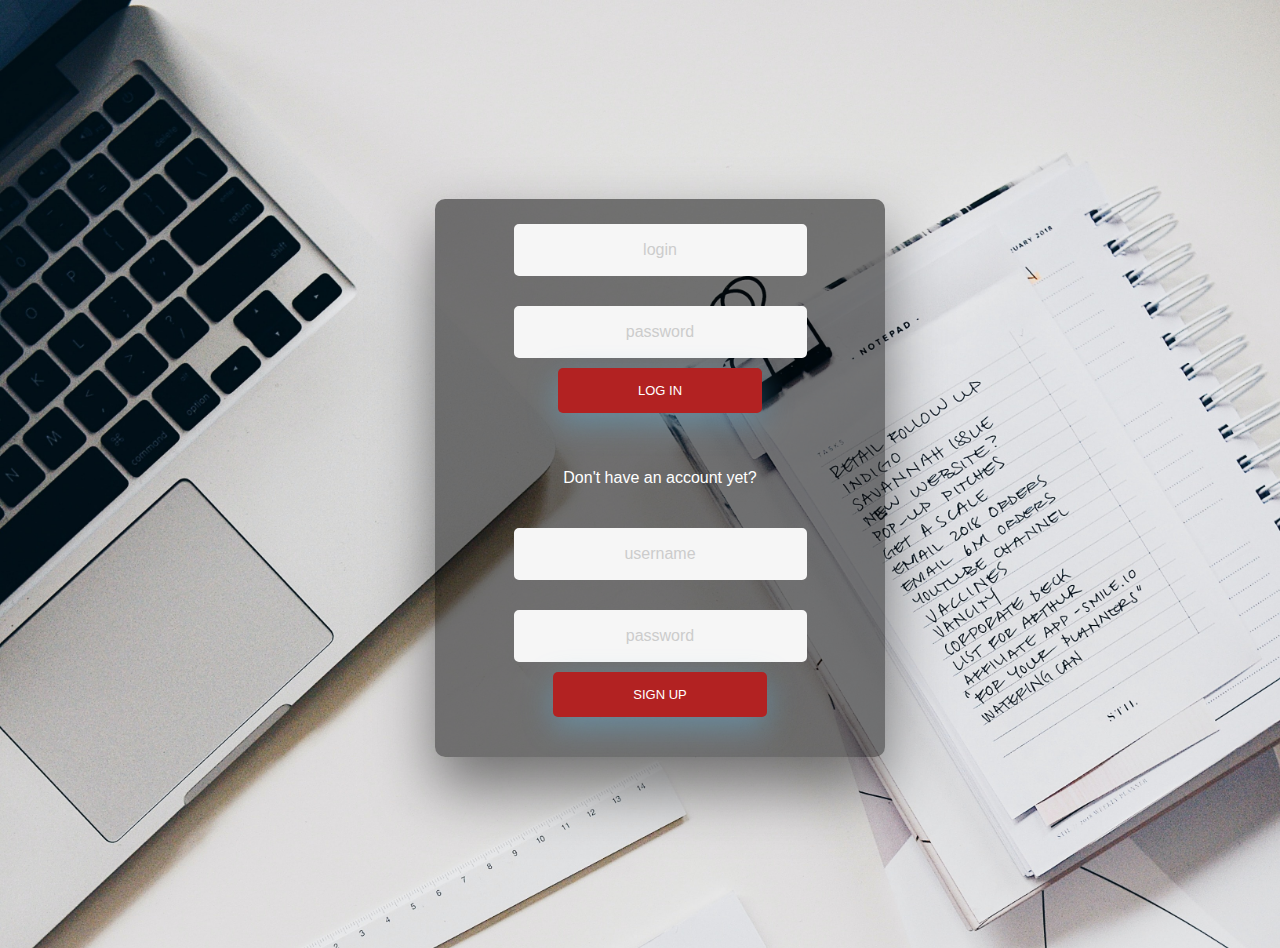
<file: index.html>
<!DOCTYPE html>
<html lang="en">
  <head>
    <meta name="viewport" content="width=device-width, initial-scale=1.0">
    <link rel="stylesheet" type="text/css" href="main.css">
    <script src="login.js"></script>
    <meta charset="UTF-8">
    <title>To Do List - Log In</title>
  </head>
  <div class="wrapper">
  <div id="formContent">
  <!-- Login Form -->
  <form id='account' method="post">
    <input type="text" id="loginusername"  name="username" placeholder="login">
    <input type="password" id="loginpassword" name="password" placeholder="password">
    <input type="submit" class="fadeIn fourth" value="Log In" id="login">
  </form>
    <p class='loginstyle'> Don't have an account yet?</p>
  <form id="form" class="form" method="post">
      <input type="text" id="registerusername"  name="username" placeholder="username">
      <input type="password" id="registerpassword" name="password" placeholder="password">
      <input type="submit" class="fadeIn fourth" id="register" value="Sign Up">
  </form>
  </div>
  </div>
</html>
</file>
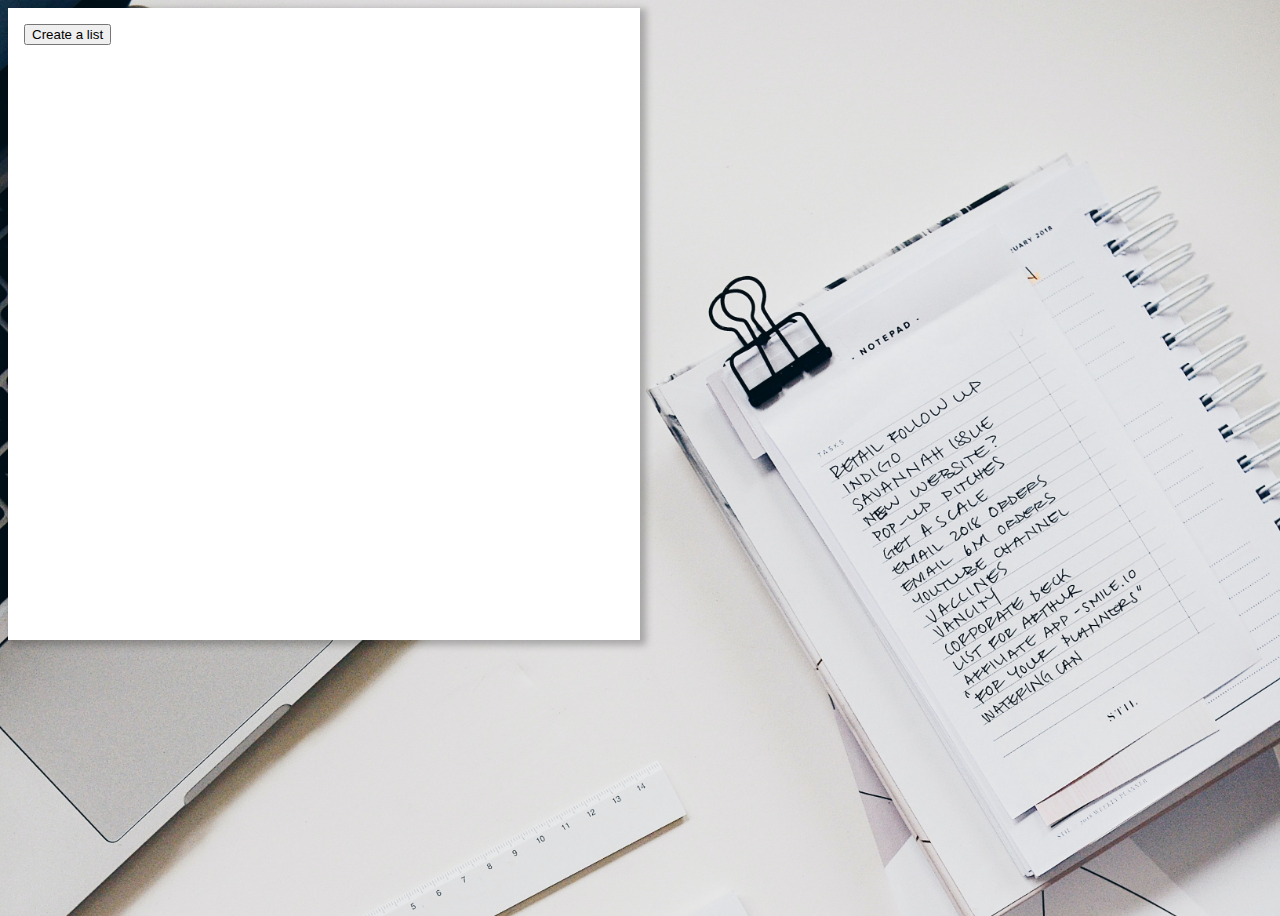
<file: todo.html>
<!DOCTYPE html>
<html lang="en">
  <head>
    <meta name="viewport" content="width=device-width, initial-scale=1.0">
    <link rel="stylesheet" type="text/css" href="main.css">
    <script src="app.js"></script>
    <meta charset="UTF-8">
    <title>To Do List</title>
  </head>
  
  <div class="container">
    <div style="display:none;" class="createList" id="showList">
    <label class="form__label" for="todo">Add List</label>
    <input type="text" name="task" class="form__input"
           type="text" 
           id="todo" 
           name="to-do"
           size="30"
           required>
      <button type="submit" name="submit" id="list" class="button"><span>Add a List</span></button>
    </div>
    <button type="submit" name="submit"  id="add_btn" class="button"><span>Create a list</span></button>
  </div>
</html>
</file>
<file: main.css>
body {
  font-family: "Poppins", sans-serif;
  height: 100vh;
  background-image: url(images/background.png);
  background-repeat: no-repeat;
  background-size: cover;
  -moz-background-size: cover;
  -o-background-size: cover;
}



.wrapper {
  display: flex;
  align-items: center;
  flex-direction: column;
  justify-content: center;
  width: 100%;
  min-height: 100%;
  padding: 20px;
 

}

#formContent {
  -webkit-border-radius: 10px 10px 10px 10px;
  border-radius: 10px 10px 10px 10px;
  background: rgba(0,0,0,0.5);
  padding: 30px;
  width: 90%;
  max-width: 450px;
  position: relative;
  padding: 0px;
  -webkit-box-shadow: 0 30px 60px 0 rgba(0,0,0,0.5);
  box-shadow: 0 30px 60px 0 rgba(0,0,0,0.5);
  text-align: center;

}

.loginstyle{
  color: white;
}

/* style of the login/signup forms and buttons */

input[type=button], input[type=submit], input[type=reset]  {
  background-color: Firebrick;
  border: none;
  color: white;
  padding: 15px 80px;
  text-align: center;
  text-decoration: none;
  display: inline-block;
  text-transform: uppercase;
  font-size: 13px;
  -webkit-box-shadow: 0 10px 30px 0 rgba(95,186,233,0.4);
  box-shadow: 0 10px 30px 0 rgba(95,186,233,0.4);
  -webkit-border-radius: 5px 5px 5px 5px;
  border-radius: 5px 5px 5px 5px;
  margin: 5px 20px 40px 20px;
  -webkit-transition: all 0.3s ease-in-out;
  -moz-transition: all 0.3s ease-in-out;
  -ms-transition: all 0.3s ease-in-out;
  -o-transition: all 0.3s ease-in-out;
  transition: all 0.3s ease-in-out;
}

input[type=button]:hover, input[type=submit]:hover, input[type=reset]:hover  {
  background-color: #961d1d
}

input[type=button]:active, input[type=submit]:active, input[type=reset]:active  {
  -moz-transform: scale(0.95);
  -webkit-transform: scale(0.95);
  -o-transform: scale(0.95);
  -ms-transform: scale(0.95);
  transform: scale(0.95);
}

input[type=text] {
  background-color: #f6f6f6;
  border: none;
  color: #0d0d0d;
  padding: 15px 32px;
  text-align: center;
  text-decoration: none;
  display: inline-block;
  font-size: 16px;
  margin: 25px;
  width: 50%;
  border: 2px solid #f6f6f6;
  -webkit-transition: all 0.5s ease-in-out;
  -moz-transition: all 0.5s ease-in-out;
  -ms-transition: all 0.5s ease-in-out;
  -o-transition: all 0.5s ease-in-out;
  transition: all 0.5s ease-in-out;
  -webkit-border-radius: 5px 5px 5px 5px;
  border-radius: 5px 5px 5px 5px;
}

input[type=text]:focus {
  background-color: #fff;
  border-bottom: 2px solid #ff6933;
}

input[type=text]::placeholder {
  color: #cccccc;
}

input[type=password] {
  background-color: #f6f6f6;
  border: none;
  color: #0d0d0d;
  padding: 15px 32px;
  text-align: center;
  text-decoration: none;
  display: inline-block;
  font-size: 16px;
  margin: 5px;
  width: 50%;
  border: 2px solid #f6f6f6;
  -webkit-transition: all 0.5s ease-in-out;
  -moz-transition: all 0.5s ease-in-out;
  -ms-transition: all 0.5s ease-in-out;
  -o-transition: all 0.5s ease-in-out;
  transition: all 0.5s ease-in-out;
  -webkit-border-radius: 5px 5px 5px 5px;
  border-radius: 5px 5px 5px 5px;
}

input[type=password]:focus {
  background-color: #fff;
  border-bottom: 2px solid #ff6933;
}

input[type=password]::placeholder {
  color: #cccccc;
}

/*TO DO LIST PAGE - THE STYLE FOR THE TO DO LIST*/

.container {
  position: center;
  width: 100%;
  height: auto;
  min-height: 600px;
  max-width: 600px;
  min-width: 350px;
  background: white;
  background-size: 25px 25px;
  box-shadow: 4px 3px 7px 2px #00000040;
  padding: 1rem;
}

@media only screen and (max-width: 600px) {
  .container {
    position: center;
    width: 100%;
    height: auto;
    min-height: 300px;
    max-width: 250px;
    min-width: 250px;
    background: white;
    background-size: 25px 25px;
    box-shadow: 4px 3px 7px 2px #00000040;
    padding: 1rem;
  }
  

}

@media only screen and (max-width: 600px) {
  body {
    background-image: url(images/background.png);
    background-size: 800px;
}
</file>
